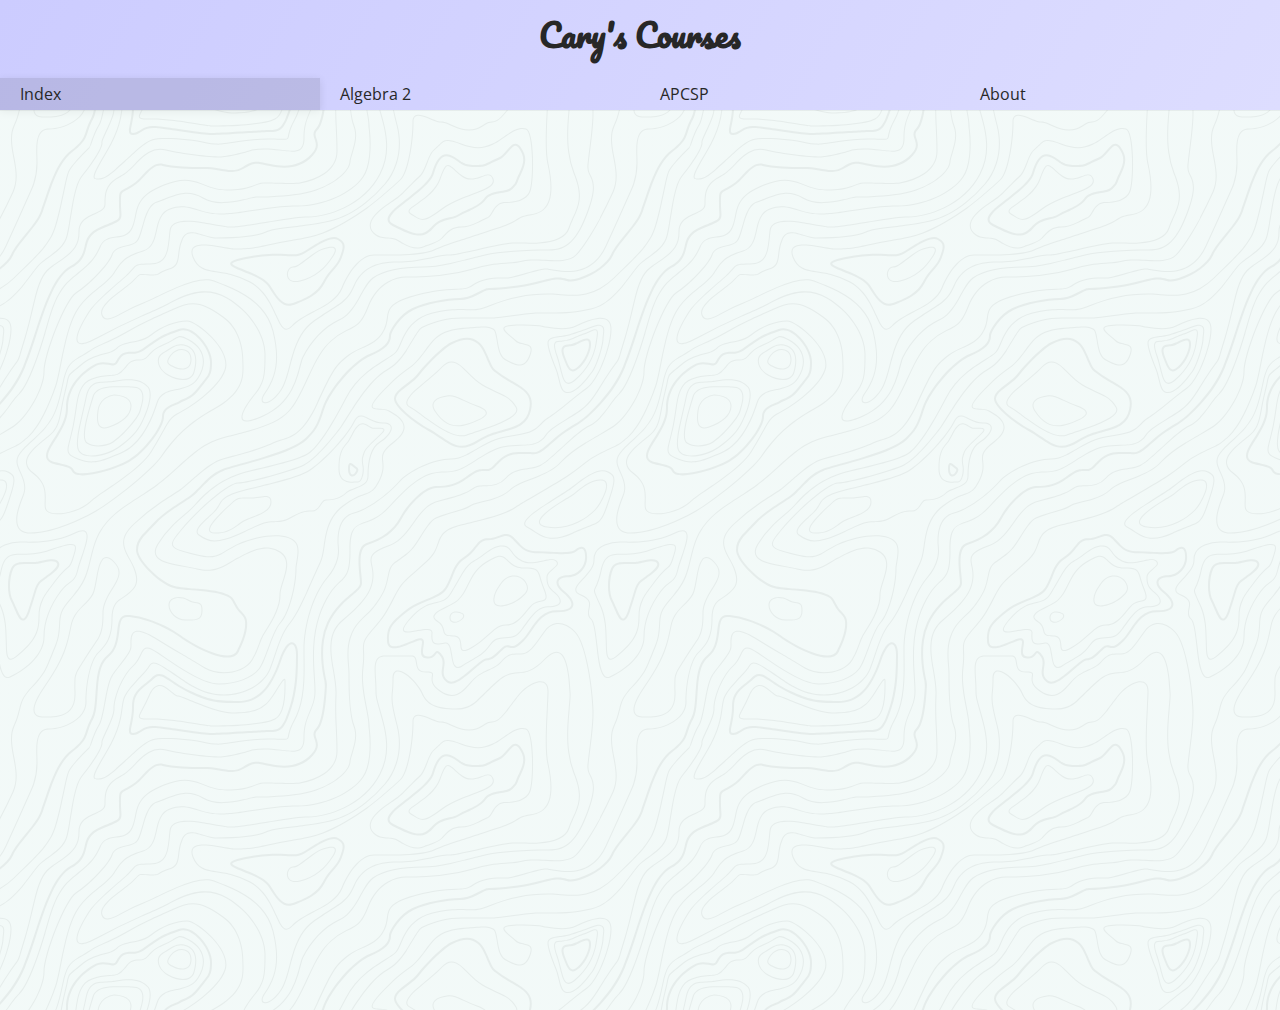
<file: index.html>
<!DOCTYPE html>
<html>
<head>
	<title>Cary's Courses</title>

	<meta charset="UTF-8">
	<meta name="viewport" content="width=device-width, initial-scale=1">
	<link href="https://fonts.googleapis.com/css?family=Open+Sans:100,200,300,400|Pacifico" rel="stylesheet">
	<link rel="icon" href="images/favicon.ico" type="image/x-icon" />
	<link rel="stylesheet" type="text/css" href="css/style.css">
</head>
<body>
	<div class="container">
		<div class="header">
			<h1>Cary's Courses</h1>
			<ul class="navbar">
				<li class="navbar-item active"><a href="index.html">Index</a></li>
				<li class="navbar-item"><a href="algebra2.html">Algebra 2</a></li>
				<li class="navbar-item"><a href="apcsp.html">APCSP</a></li>
				<li class="navbar-item"><a href="about.html">About</a></li>
			</ul>
		</div>
		<div class="calendar-div">
			<iframe id="calendar" src="https://calendar.google.com/calendar/embed?title=Cary&#39;s%20Courses&amp;showPrint=0&amp;showTabs=0&amp;showTz=0&amp;height=600&amp;wkst=1&amp;src=en.usa%23holiday%40group.v.calendar.google.com&amp;color=%2329527A&amp;src=actvf.org_am2io24l2g1ptf5e422kll6mdo%40group.calendar.google.com&amp;color=%2342104A&amp;src=actvf.org_rce0oeken6i2klbvibfk3qb61g%40group.calendar.google.com&amp;color=%2329527A&amp;ctz=America%2FNew_York" style="border-width:0;" width="90%" height="600" frameborder="0" scrolling="no"></iframe>
		</div>
	</div>

	<script type="text/javascript">
		const hero_image_button = document.getElementById('hero-image-button');
	</script>
</body>
</html>
</file>
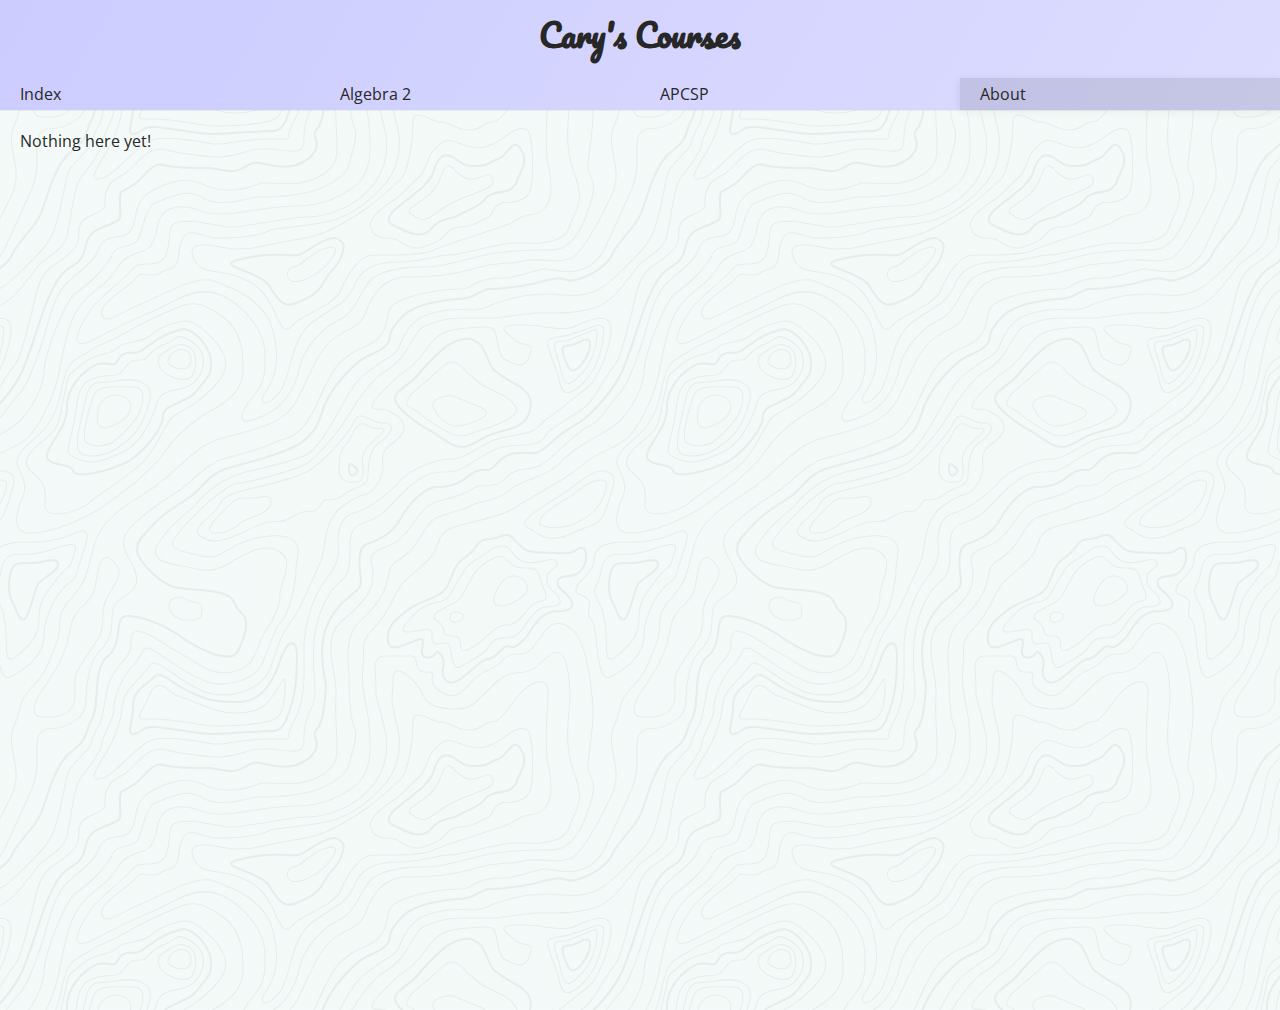
<file: about.html>
<!DOCTYPE html>
<html>
<head>
	<title>Cary's Courses - About</title>

	<meta charset="UTF-8">
	<meta name="viewport" content="width=device-width, initial-scale=1">
	<link href="https://fonts.googleapis.com/css?family=Open+Sans:100,200,300,400|Pacifico" rel="stylesheet">
	<link rel="icon" href="images/favicon.ico" type="image/x-icon" />
	<link rel="stylesheet" type="text/css" href="css/style.css">
</head>
<body>
	<div class="container">
		<div class="header">
			<h1>Cary's Courses</h1>
			<ul class="navbar">
				<li class="navbar-item"><a href="index.html">Index</a></li>
				<li class="navbar-item"><a href="algebra2.html">Algebra 2</a></li>
				<li class="navbar-item"><a href="apcsp.html">APCSP</a></li>
				<li class="navbar-item active"><a href="about.html">About</a></li>
			</ul>
		</div>
		<div class="about-div">
			Nothing here yet!
		</div>
	</div>

	<script type="text/javascript">
		const hero_image_button = document.getElementById('hero-image-button');
	</script>
</body>
</html>
</file>
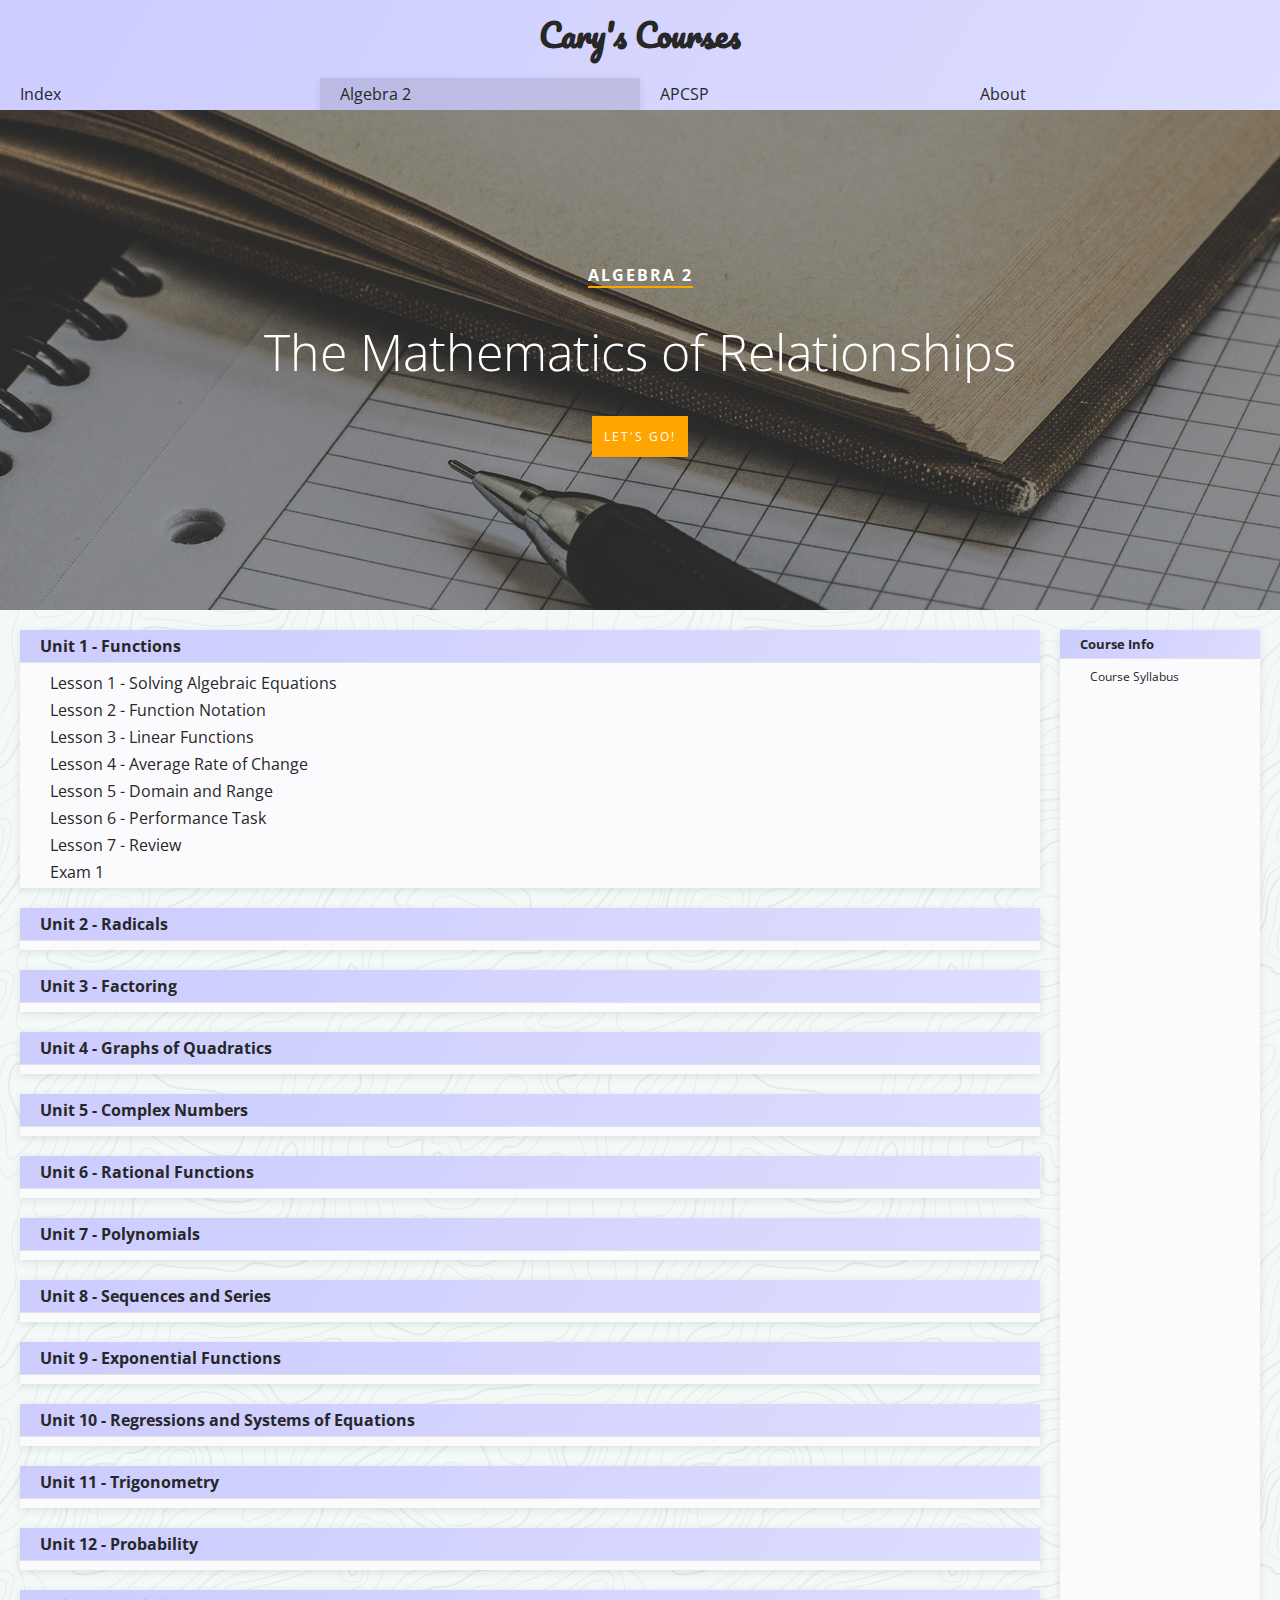
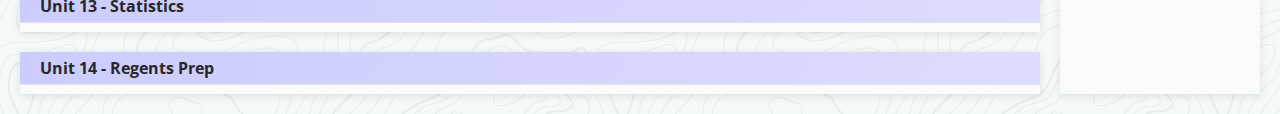
<file: algebra2.html>
<!DOCTYPE html>
<html>
<head>
	<title>Cary's Courses - Algebra 2</title>

	<meta charset="UTF-8">
	<meta name="viewport" content="width=device-width, initial-scale=1">
	<link href="https://fonts.googleapis.com/css?family=Open+Sans:100,200,300,400|Pacifico" rel="stylesheet">
	<link href="https://fonts.googleapis.com/css?family=Oswald" rel="stylesheet">
	<link rel="icon" href="images/favicon.ico" type="image/x-icon" />
	<link rel="stylesheet" type="text/css" href="css/style.css">
</head>
<body>
	<div class="container">
		<div class="header">
			<h1>Cary's Courses</h1>
			<ul class="navbar">
				<li class="navbar-item"><a href="index.html">Index</a></li>
				<li class="navbar-item active"><a href="algebra2.html">Algebra 2</a></li>
				<li class="navbar-item"><a href="apcsp.html">APCSP</a></li>
				<li class="navbar-item"><a href="about.html">About</a></li>
			</ul>
		</div>
		<div class="hero-image" id="hero-image-a2">
			<div class="hero-image-content">
				<h4>Algebra 2</h4>
				<h3>The Mathematics of Relationships</h3>
				<a href="#main" id="hero-image-button">Let's Go!</a>
			</div>
		</div>
		<div class="main" id="main">
			<div class="unit">
				<h4 class="unit-header">Unit 1 - Functions</h4>
				<ul class="lesson-list">
					<li class="lesson-list-item">Lesson 1 - Solving Algebraic Equations</li>
					<li class="lesson-list-item">Lesson 2 - Function Notation</li>
					<li class="lesson-list-item">Lesson 3 - Linear Functions</li>
					<li class="lesson-list-item">Lesson 4 - Average Rate of Change</li>
					<li class="lesson-list-item">Lesson 5 - Domain and Range</li>
					<li class="lesson-list-item">Lesson 6 - Performance Task</li>
					<li class="lesson-list-item">Lesson 7 - Review</li>
					<li class="lesson-list-item">Exam 1</li>
				</ul>
			</div>
			<div class="unit">
				<h4 class="unit-header">Unit 2 - Radicals</h4>
				<ul class="lesson-list">
					
				</ul>
			</div>
			<div class="unit">
				<h4 class="unit-header">Unit 3 - Factoring</h4>
				<ul class="lesson-list">
					
				</ul>
			</div>

			<div class="unit">
				<h4 class="unit-header">Unit 4 - Graphs of Quadratics</h4>
				<ul class="lesson-list"></ul>
			</div>
			<div class="unit">
				<h4 class="unit-header">Unit 5 - Complex Numbers</h4>
				<ul class="lesson-list"></ul>
			</div>
			<div class="unit">
				<h4 class="unit-header">Unit 6 - Rational Functions</h4>
				<ul class="lesson-list"></ul>
			</div>
			<div class="unit">
				<h4 class="unit-header">Unit 7 - Polynomials</h4>
				<ul class="lesson-list"></ul>
			</div>
			<div class="unit">
				<h4 class="unit-header">Unit 8 - Sequences and Series</h4>
				<ul class="lesson-list"></ul>
			</div>
			<div class="unit">
				<h4 class="unit-header">Unit 9 - Exponential Functions</h4>
				<ul class="lesson-list"></ul>
			</div>
			<div class="unit">
				<h4 class="unit-header">Unit 10 - Regressions and Systems of Equations</h4>
				<ul class="lesson-list"></ul>
			</div>
			<div class="unit">
				<h4 class="unit-header">Unit 11 - Trigonometry</h4>
				<ul class="lesson-list"></ul>
			</div>
			<div class="unit">
				<h4 class="unit-header">Unit 12 - Probability</h4>
				<ul class="lesson-list"></ul>
			</div>
			<div class="unit">
				<h4 class="unit-header">Unit 13 - Statistics</h4>
				<ul class="lesson-list"></ul>
			</div>
			<div class="unit">
				<h4 class="unit-header">Unit 14 - Regents Prep</h4>
				<ul class="lesson-list"></ul>
			</div>

			<div class="sidebar">
				<div class="sidebar-section">
					<h5 class="sidebar-header">Course Info</h5>
					<ul class="sidebar-section-list">
						<li class="sidebar-section-item">Course Syllabus</li>
					</ul>
				</div>
			</div>
		</div>
	</div>
</body>
</html>
</file>
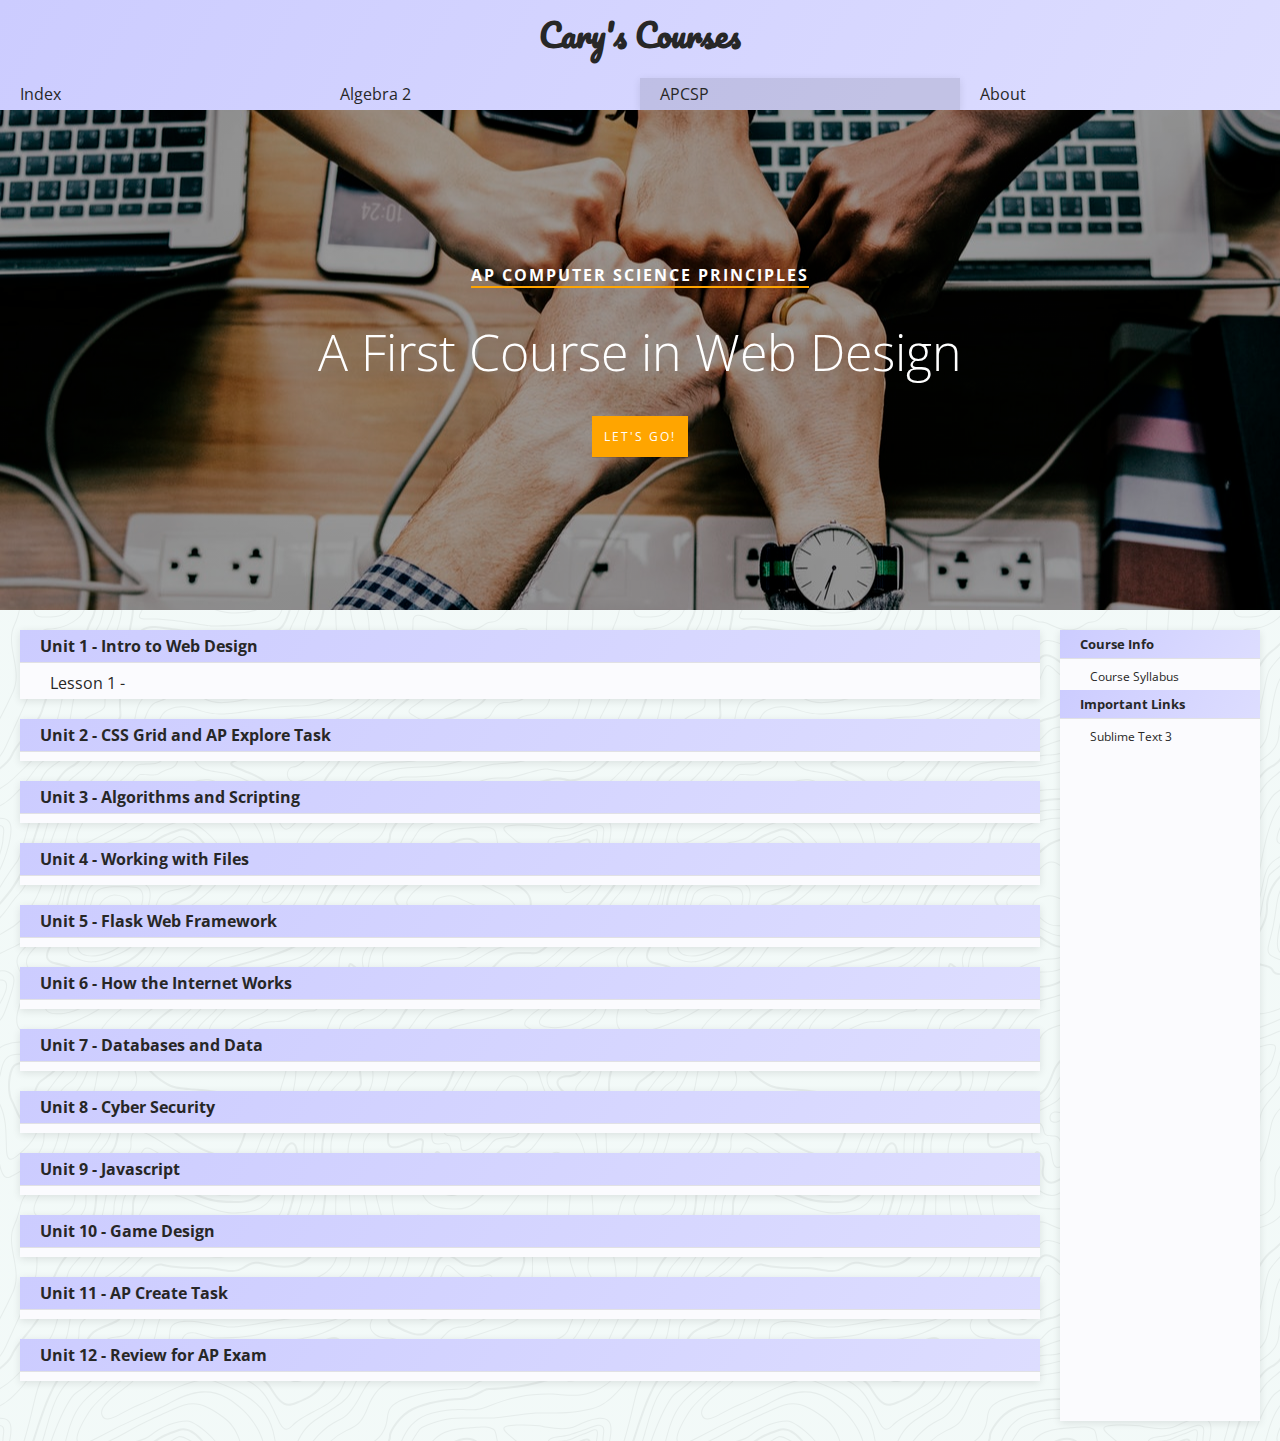
<file: apcsp.html>
<!DOCTYPE html>
<html>
<head>
	<title>Cary's Courses - AP Computer Science Principles</title>

	<meta charset="UTF-8">
	<meta name="viewport" content="width=device-width, initial-scale=1">
	<link href="https://fonts.googleapis.com/css?family=Open+Sans:100,200,300,400|Pacifico" rel="stylesheet">
	<link rel="icon" href="images/favicon.ico" type="image/x-icon" />
	<link rel="stylesheet" type="text/css" href="css/style.css">
</head>
<body>
	<div class="container">
		<div class="header">
			<h1>Cary's Courses</h1>
			<ul class="navbar">
				<li class="navbar-item"><a href="index.html">Index</a></li>
				<li class="navbar-item"><a href="algebra2.html">Algebra 2</a></li>
				<li class="navbar-item active"><a href="apcsp.html">APCSP</a></li>
				<li class="navbar-item"><a href="about.html">About</a></li>
			</ul>
		</div>
		<div class="hero-image" id="hero-image-apcsp">
			<div class="hero-image-content">
				<h4>AP Computer Science Principles</h4>
				<h3>A First Course in Web Design</h3>
				<a href="#main" id="hero-image-button">Let's Go!</a>
			</div>
		</div>
		<div class="main" id="main">
			<div class="unit">
				<h4 class="unit-header">Unit 1 - Intro to Web Design</h4>
				<ul class="lesson-list">
					<li class="lesson-list-item">Lesson 1 - </li>
				</ul>
			</div>
			<div class="unit">
				<h4 class="unit-header">Unit 2 - CSS Grid and AP Explore Task</h4>
				<ul class="lesson-list">
					
				</ul>
			</div>
			<div class="unit">
				<h4 class="unit-header">Unit 3 - Algorithms and Scripting</h4>
				<ul class="lesson-list">
					
				</ul>
			</div>
			<div class="unit">
				<h4 class="unit-header">Unit 4 - Working with Files</h4>
				<ul class="lesson-list">
					
				</ul>
			</div>

			<div class="unit">
				<h4 class="unit-header">Unit 5 - Flask Web Framework</h4>
				<ul class="lesson-list">
					
				</ul>
			</div>
			<div class="unit">
				<h4 class="unit-header">Unit 6 - How the Internet Works</h4>
				<ul class="lesson-list">
					
				</ul>
			</div>
			<div class="unit">
				<h4 class="unit-header">Unit 7 - Databases and Data</h4>
				<ul class="lesson-list">
					
				</ul>
			</div>
			<div class="unit">
				<h4 class="unit-header">Unit 8 - Cyber Security</h4>
				<ul class="lesson-list">
					
				</ul>
			</div>
			<div class="unit">
				<h4 class="unit-header">Unit 9 - Javascript</h4>
				<ul class="lesson-list">
					
				</ul>
			</div>
			<div class="unit">
				<h4 class="unit-header">Unit 10 - Game Design</h4>
				<ul class="lesson-list">
					
				</ul>
			</div>
			<div class="unit">
				<h4 class="unit-header">Unit 11 - AP Create Task</h4>
				<ul class="lesson-list">
					
				</ul>
			</div>
			<div class="unit">
				<h4 class="unit-header">Unit 12 - Review for AP Exam</h4>
				<ul class="lesson-list">
					
				</ul>
			</div>

			<div class="sidebar">
				<div class="sidebar-section">
					<h5 class="sidebar-header">Course Info</h5>
					<ul class="sidebar-section-list">
						<li class="sidebar-section-item">Course Syllabus</li>
					</ul>
				</div>

				<div class="sidebar-section">
					<h5 class="sidebar-header">Important Links</h5>
					<ul class="sidebar-section-list">
						<li class="sidebar-section-item"><a href="https://www.sublimetext.com/3">Sublime Text 3</a></li>
					</ul>
				</div>
			</div>
		</div>
	</div>

	<script type="text/javascript">
		const hero_image_button = document.getElementById('hero-image-button');
	</script>
</body>
</html>
</file>
<file: css/style.css>
:root {
	--black: #272727;
	--blue: #CCCCFF;
	--dark-blue: #7888F3;
	--light-blue: #F9F8FF;
	--steely: #E6F4F1;
}

* {
	box-sizing: border-box;
	color: var(--black);
	font-family: "Open Sans", sans-serif;
}	

body, html {
	margin: 0;
	padding: 0;
}

ul {
	list-style: none;
	margin: 0;
	padding: 0;
}

a {
	text-decoration: none;
}

a:hover {
	color: #AAA;
}

h1 {
	font-family: Pacifico, "Open Sans", sans-serif;
	margin: 0px 0px 10px 0px;
	text-align: center;
	padding: 6px;
}

h5 {
	margin: 0;
	padding:; 0;
}

.container {
	display: grid;
	grid-template-columns: 1fr;
	grid-template-rows: auto 500px auto;
	height: auto;
}

.header {
	background: linear-gradient(120deg, #CCF, #DDF);
	box-shadow: 0 1px rgba(0,0,0,0.1);
	display: grid;
	grid-template-columns: 1fr;
}

.hero-image {
	background-size: cover;
	display: grid;
	grid-template-columns: 1fr;
	grid-template-rows: 1fr;
	justify-content: center;
	align-content: center;
	justify-items: center;
	align-items: center;
}

#hero-image-a2 {
	background: linear-gradient(rgba(0,0,0,0.4),rgba(0,0,0,0.4)), url("../images/background-a2.jpg") no-repeat center;
}

#hero-image-apcsp {
	background: linear-gradient(rgba(0,0,0,0.4),rgba(0,0,0,0.4)), url("../images/background-apcsp.jpg") no-repeat center;
}

.navbar {
	display: grid;
	grid-template-columns: repeat(4, 1fr);
}

.navbar-item {
	display: inline-block;
	padding: 5px 20px;-
}

li.active {
	background: rgba(0,0,0,0.1);
	box-shadow: 0 2px 8px rgba(0,0,0,0.1);
}

.hero-image-content {
	display: grid;
	grid-template-columns: auto;
	align-content: center;
	justify-content: center;
	justify-items: center;
}

.hero-image-content h4 {
	border-bottom: 2px solid orange;
	color: white;
	margin: 15px;
	text-transform: uppercase;
	letter-spacing: 2px;
	text-align: center;
}

.hero-image-content h3 {
	color: white;
	margin: 15px;
	font-size: 50px;
	font-weight: 100;
	text-align: center;
}

#hero-image-button {
	border-radius: 0;
	font-size: 12px;
	background: orange;
	box-shadow: 0 1px rgba(0,0,0,0.1);
	border: none;
	color: white;
	font-family: inherit;
	text-transform: uppercase;
	letter-spacing: 2px;
	padding: 12px;
	margin: 15px;
}

.main {
	display: grid;
	grid-template-columns: repeat(2, 1fr) 200px;
	grid-template-rows: repeat(14, auto);
	grid-gap: 20px;
	padding: 20px;
	background: linear-gradient(rgb(230, 244, 241,0.5),rgb(230, 244, 241,0.5) ), url("../images/topography.svg");
	
}

.unit {
	background: #fbfbfe;
	box-shadow: 2px 0 20px rgba(0,0,0,0.2);
	box-shadow: 0 2px 8px rgba(0,0,0,0.1);
	grid-column: 1/-2;
}

.unit-header, .sidebar-header {
	margin: 0;
	margin-bottom: 10px;
	background: linear-gradient(120deg, #CCF, #DDF);
	padding: 5px 0 5px 20px;
	box-shadow: 0 1px rgba(0,0,0,0.1);
}

.lesson-list-item, .sidebar-section-list {
	margin: 0px 0px 5px 30px;
}

.sidebar-section-list {
	font-size: 12px;
}

#calendar {
	text-align: center;
	display: block;
	margin: auto;
	border: 5px red solid;
}

.calendar-div, .about-div {
	padding: 20px;
	min-height: 100vh;
	background: linear-gradient(rgb(230, 244, 241,0.5),rgb(230, 244, 241,0.5) ), url("../images/topography.svg");
	grid-row: 2/-1
}

.sidebar {
	grid-row: 1/-1;
	grid-column: -2/-1;
	background: #fbfbfe;
	box-shadow: 2px 0 20px rgba(0,0,0,0.2);
	box-shadow: 0 2px 8px rgba(0,0,0,0.1);
}

/*@media only screen and (max-width: 1000px) {
	.main {
		grid-template-columns: 1fr 1fr;
	}
}*/

@media only screen and (max-width: 768px) {
	.navbar {
		grid-template-columns: 1fr;
	}

	.navbar-item {
		width: 100%;
		text-align: center;
	}

	.main {
		grid-template-columns: 1fr;
	}

	.sidebar {
		grid-row: 1/2;
	}
}
</file>
